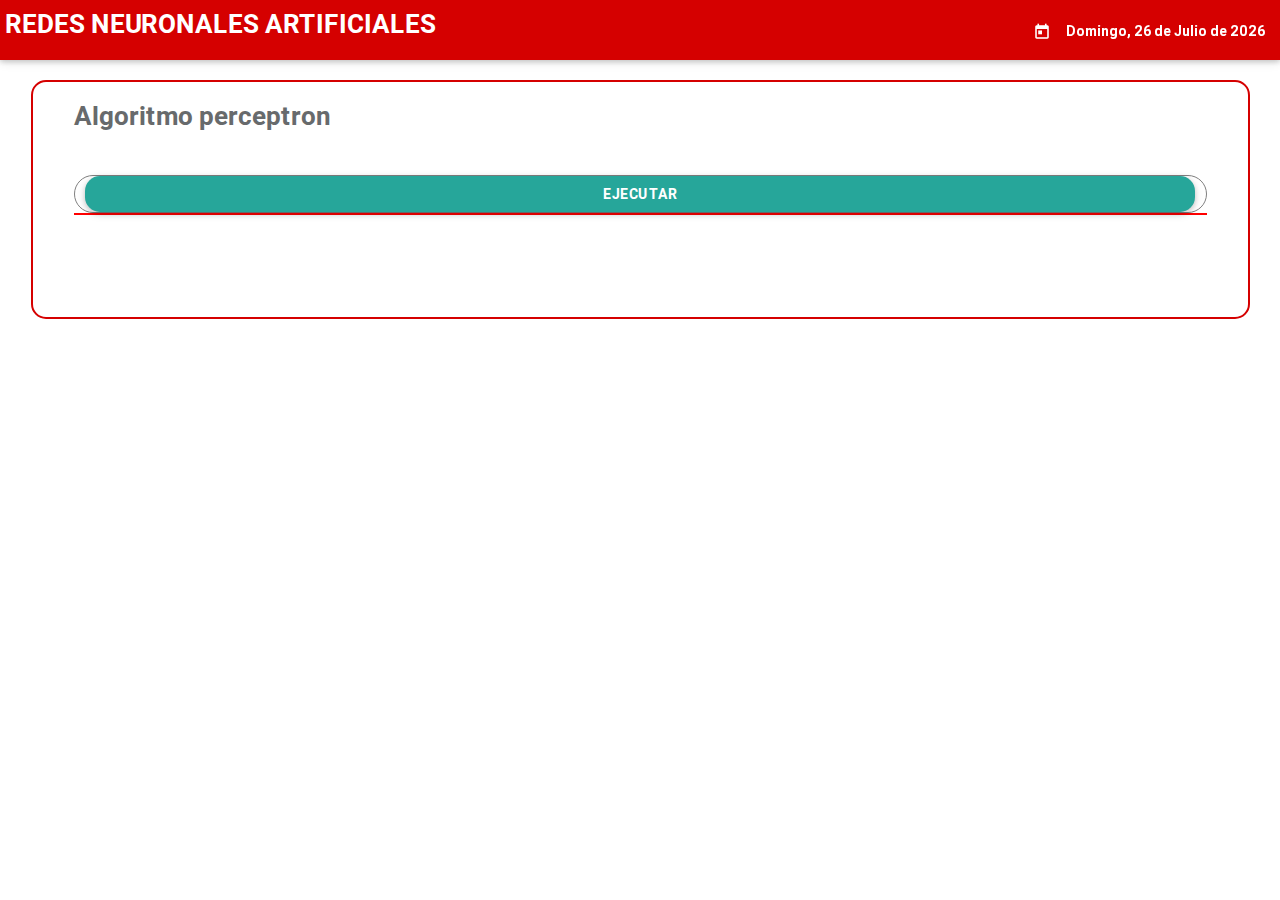
<file: index.html>
<!DOCTYPE html>
<html ng-app="agi" class="white">
<head>
    <meta charset="utf-8">
    <meta name="viewport" content="width=device-width, initial-scale=1.0">
    <title>Redes neuronales artificiales</title>

    <link href="assets/css/materialize.css" rel="stylesheet"/>
    <link href="assets/css/animate.css" rel="stylesheet">
    <link href="assets/css/style.css" rel="stylesheet"/>
    <link href="https://fonts.googleapis.com/icon?family=Material+Icons" rel="stylesheet">

    <link rel="shortcut icon" href="../favicon.ico" type="image/x-icon">
    <link rel="icon" href="../favicon.ico" type="image/x-icon">
    <style>
        .angular-google-map-container {
            position: absolute;
            margin: 20px 0;
            width: 600px;
            height: 500px;
            float: left;
            border: 1px solid #000;
        }

        .markerlabel {
            font-weight: bold;
            font-size: 13px;
            border: 1px solid #333;
            padding: 2px;
            background: #fff;
            color: #333;
        }
    </style>
</head>
<body>
<div ui-view class="white"></div>

<script src="assets/bower_components/jquery/dist/jquery.js"></script>
<script src="assets/js/materialize.js" type="text/javascript"></script>
<script src="assets/js/angular/angular.js"></script>
<script src="assets/js/angular-ui-router.js" type="text/javascript"></script>
<script src="assets/js/angular/ui-utils.min.js" type="text/javascript"></script>

<script src="app.js" type="text/javascript"></script>
<script src="commons/commons.module.js" type="text/javascript"></script>
<script src="commons/cut.filter.js" type="text/javascript"></script>
<script src="commons/if-empty.filter.js" type="text/javascript"></script>
<script src="commons/ng-enter.directive.js" type="text/javascript"></script>
<script src="commons/date-es.filter.js" type="text/javascript"></script>
<script src="layout/app-menu.service.js" type="text/javascript"></script>
<script src="assets/bower_components/vis/dist/vis.js"></script>
<script src="assets/js/dijkstras.js"></script>
<script src="assets/plugins/jscharts.js"></script>


<script src="layout/index.controller.js" type="text/javascript"></script>
<script src="layout/menu.controller.js" type="text/javascript"></script>

<!--MODULO NODOS-->
<script src="nodos/nodos.module.js" type="text/javascript"></script>
<!--nuevo nodos-->
<script src="nodos/nuevo/nuevo.module.js" type="text/javascript"></script>
<script src="nodos/nuevo/nuevo.service.js" type="text/javascript"></script>
<script src="nodos/nuevo/nuevo.controller.js" type="text/javascript"></script>
<script src="nodos/nuevo/prueba.controller.js" type="text/javascript"></script>
</body>
</html>
</file>
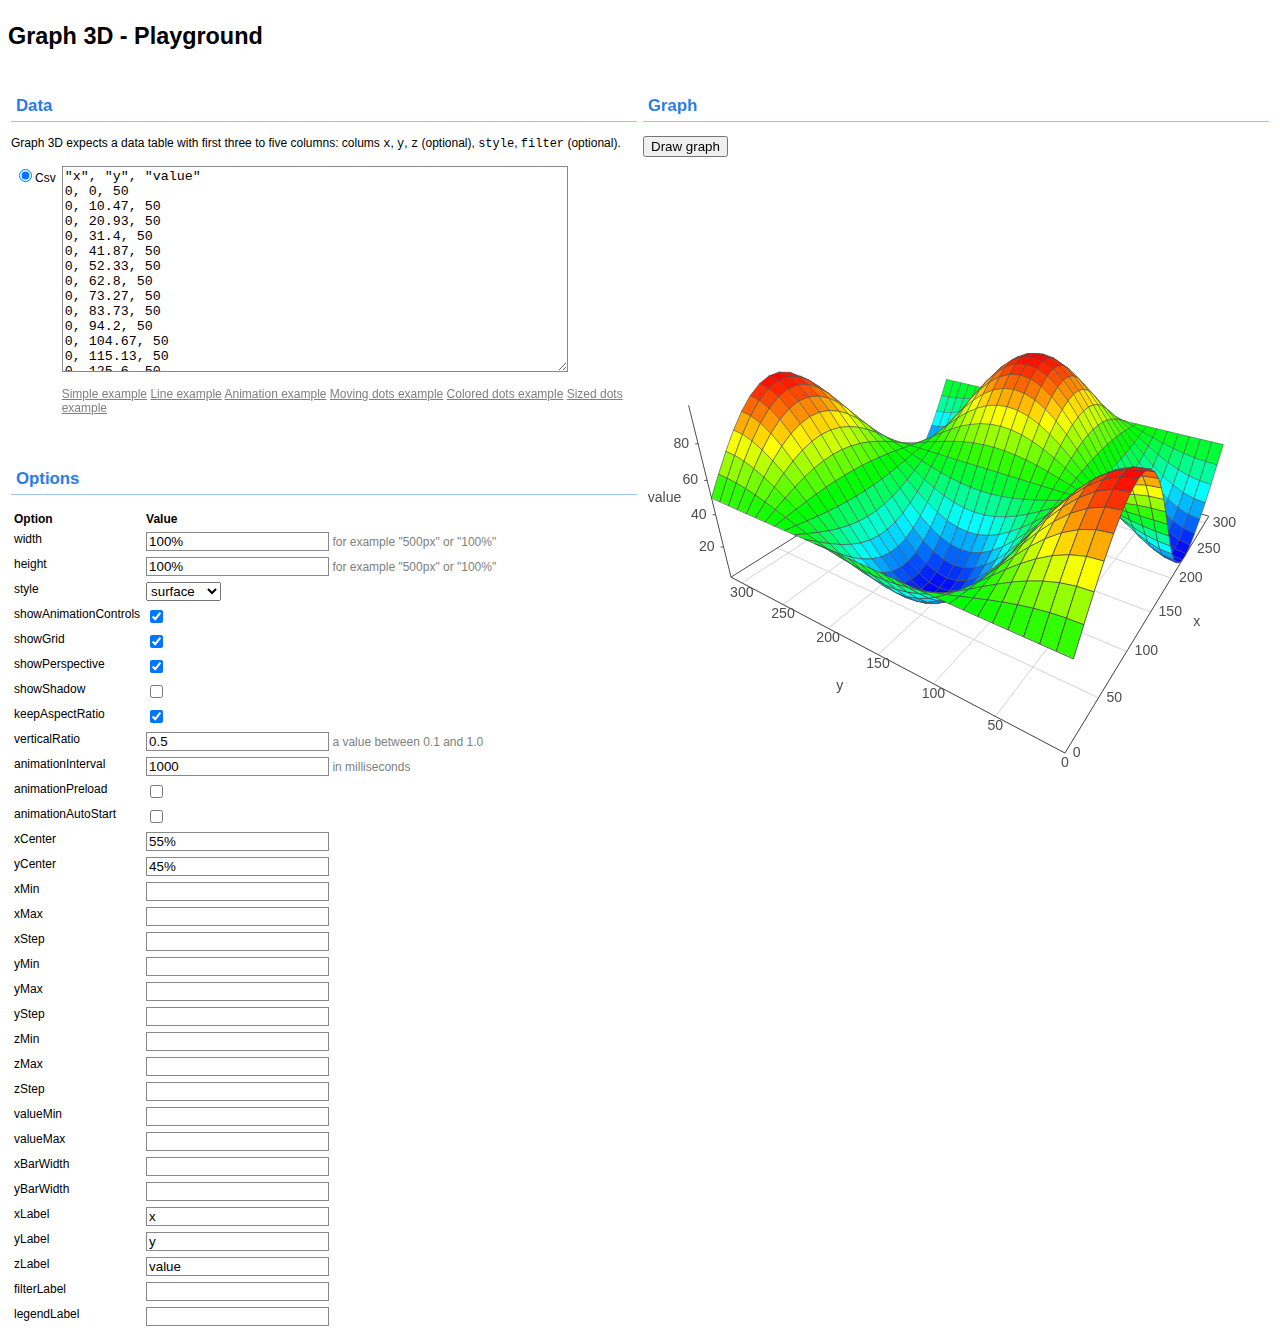
<file: assets/bower_components/vis/examples/graph3d/playground/index.html>
<!doctype html>
<html>

<head>
    <title>Graph 3D - Playground</title>

    <script type="text/javascript" src="../../../dist/vis.js"></script>

    <script type="text/javascript" src="playground.js"></script>
    <script type="text/javascript" src="csv2array.js"></script>
    <link rel='stylesheet' href='playground.css' type='text/css'>

    <script type="text/javascript">
        // Called when the Visualization API is loaded.
        function drawVisualization() {
            // TODO
        }
    </script>
    <script src="../../googleAnalytics.js"></script>
</head>

<body onload="load();">

<h1>Graph 3D - Playground</h1>

<table style="width:100%;">
<col width="50%">
<col width="50%">

<tr>
    <td>
        <h2>Data</h2>
        <p>
            Graph 3D expects a data table with first three to five columns:
            colums <code>x</code>, <code>y</code>, <code>z</code> (optional),
            <code>style</code>, <code>filter</code> (optional).
        </p>

        <table>
            <tr>
                <td style="white-space: nowrap">
                    <input type="radio" name="datatype" id="datatypeCsv" onclick="selectDataType();" checked value="csv">Csv
                </td>
                <td>
                    <div id="csv">
                        <textarea id="csvTextarea"></textarea>
                        <p>
                            <a href="javascript: loadCsvExample();" title="Load an example">Simple example</a>
                            <a href="javascript: loadCsvLineExample();" title="Load an example">Line example</a>
                            <a href="javascript: loadCsvAnimationExample();" title="Load an example">Animation example</a>
                            <a href="javascript: loadCsvMovingDotsExample();" title="Load an example">Moving dots example</a>
                            <a href="javascript: loadCsvColoredDotsExample();" title="Load an example">Colored dots example</a>
                            <a href="javascript: loadCsvSizedDotsExample();" title="Load an example">Sized dots example</a>
                        </p>
                    </div>
                </td>
            </tr>
          <!-- TODO: add JSON examples -->
        </table>

        <br>
    </td>
    <td rowspan=2>
        <h2>Graph</h2>
        <p>
            <input type="button" value="Draw graph" onclick="draw();" id="draw">
        </p>

        <div id="graph"></div>
    </td>
</tr>
<tr>
    <td>
        <h2>Options</h2>

        <table>
            <tr>
                <th>Option</th>
                <th>Value</th>
            </tr>

            <tr>
                <td>width</td>
                <td><input type="text" id="width" value="100%" /> <span class="info">for example "500px" or "100%"</span></td>
            </tr>
            <tr>
                <td>height</td>
                <td><input type="text" id="height" value="100%" /> <span class="info">for example "500px" or "100%"</span></td>
            </tr>
            <tr>
                <td>style</td>
                <td>
                    <select id="style">
                        <option value="bar" >bar
                        <option value="bar-color" >bar-color
                        <option value="bar-size" >bar-size
                        <option value="dot" >dot
                        <option value="dot-color" >dot-color
                        <option value="dot-size" >dot-size
                        <option value="dot-line" >dot-line
                        <option value="line" >line
                        <option value="grid" >grid
                        <option value="surface" selected>surface
                    </select>
            </tr>

            <tr>
                <td>showAnimationControls</td>
                <td><input type="checkbox" id="showAnimationControls" checked /></td>
            </tr>
            <tr>
                <td>showGrid</td>
                <td><input type="checkbox" id="showGrid" checked /></td>
            </tr>
            <tr>
                <td>showPerspective</td>
                <td><input type="checkbox" id="showPerspective" checked /></td>
            </tr>
            <tr>
                <td>showShadow</td>
                <td><input type="checkbox" id="showShadow" /></td>
            </tr>

            <tr>
                <td>keepAspectRatio</td>
                <td><input type="checkbox" id="keepAspectRatio" checked /></td>
            </tr>
            <tr>
                <td>verticalRatio</td>
                <td><input type="text" id="verticalRatio" value="0.5" /> <span class="info">a value between 0.1 and 1.0</span></td>
            </tr>

            <tr>
                <td>animationInterval</td>
                <td><input type="text" id="animationInterval" value="1000" /> <span class="info">in milliseconds</span></td>
            </tr>
            <tr>
                <td>animationPreload</td>
                <td><input type="checkbox" id="animationPreload" /></td>
            </tr>
            <tr>
                <td>animationAutoStart</td>
                <td><input type="checkbox" id="animationAutoStart" /></td>
            </tr>

            <tr><td>xCenter</td><td><input type="text" id="xCenter" value="55%" /></td></tr>
            <tr><td>yCenter</td><td><input type="text" id="yCenter" value="45%" /></td></tr>

            <tr><td>xMin</td><td><input type="text" id="xMin" /></td></tr>
            <tr><td>xMax</td><td><input type="text" id="xMax" /></td></tr>
            <tr><td>xStep</td><td><input type="text" id="xStep" /></td></tr>

            <tr><td>yMin</td><td><input type="text" id="yMin" /></td></tr>
            <tr><td>yMax</td><td><input type="text" id="yMax" /></td></tr>
            <tr><td>yStep</td><td><input type="text" id="yStep" /></td></tr>

            <tr><td>zMin</td><td><input type="text" id="zMin" /></td></tr>
            <tr><td>zMax</td><td><input type="text" id="zMax" /></td></tr>
            <tr><td>zStep</td><td><input type="text" id="zStep" /></td></tr>

            <tr><td>valueMin</td><td><input type="text" id="valueMin" /></td></tr>
            <tr><td>valueMax</td><td><input type="text" id="valueMax" /></td></tr>

            <tr><td>xBarWidth</td><td><input type="text" id="xBarWidth" /></td></tr>
            <tr><td>yBarWidth</td><td><input type="text" id="yBarWidth" /></td></tr>

            <tr><td>xLabel</td><td><input type="text" id="xLabel" value="x"/></td></tr>
            <tr><td>yLabel</td><td><input type="text" id="yLabel" value="y"/></td></tr>
            <tr><td>zLabel</td><td><input type="text" id="zLabel" value="z"/></td></tr>
            <tr><td>filterLabel</td><td><input type="text" id="filterLabel" value="time"/></td></tr>
            <tr><td>legendLabel</td><td><input type="text" id="legendLabel" value="value"/></td></tr>

        </table>

    </td>
</tr>
</table>

</body>
</file>
<file: assets/css/style.css>
/*
To change this license header, choose License Headers in Project Properties.
To change this template file, choose Tools | Templates
and open the template in the editor.
*/
/* 
    Created on : 19-oct-2015, 10:14:25
    Author     : AndyBolaño
*/
body,html{
    background-color: #F3F3F4;
    font-size: 14px;
    color: black;
    font-weight:bold;
}
nav ul li:hover{
    background-color: #ff3535; 
}
.menu{
    height: 100%; width: 220px;margin-top: 60px;box-shadow: 0 2px 5px 0 rgba(0, 0, 0, 0.16), 0 2px 10px 0 rgba(0, 0, 0, 0.12);
}
 .user{width:100%;height:170px;}
 
.side-nav li {
    color:#676a6c;
    float: none;
    padding: 0 15px; 
  }
    .side-nav li:hover, .side-nav li.active {
      background-color: #F3F3F4;
     font-weight: 900;
     color:#676a6c;
    }  
 .side-nav .collapsible-body li.active, .side-nav.fixed .collapsible-body li.active {
  background-color: #ee6e73;
  font-weight: 900;
}
.side-nav.fixed i{
 font-size: 20px;
 margin-top: 12px;
}
.user{
 background:  url("../images/header.jpg") no-repeat;
}

.contenedor{
    padding: 20px;
}

.z-depth-1{
  box-shadow: 0 2px 2px 0 rgba(0, 0, 0, 0.14), 0 3px 1px -2px rgba(0, 0, 0, 0.2), 0 1px 5px 0 rgba(0, 0, 0, 0.12);
}

h2{
    font-size: 26px;
    color:#676a6c;
    font-weight: 300;
    padding: 0;
    margin: 0;
    margin-bottom:10px; 
}
h5{
    font-size: 14px;
     margin-bottom:10px; 
    padding: 0;
    text-overflow: ellipsis;
     color:#676a6c;
}
table thead th{
    color:#676a6c;
    padding-bottom:3px;
}
table tbody tr td{
    padding:3px;
}

.browser-default{
    border: transparent;
    font-size: 14px;
    height:32px;
    border-radius: 25px;
}

hr{
    color: #D50000;
}



input[type="date"] {
padding: 1px;
margin: 0;
height:26px;
border:1px solid #c3c3c3;
font-size: 14px;
height:30px;
padding-left: 10px;
}
 input[type="text"], input[type="password"], input[type="email"], input[type="number"], textarea   {
            /*padding: 1px;*/
            margin: 0;
            height:35px;
            /*border:1px solid #c3c3c3;*/
            /*padding-left: 10px;*/
            /*top:-10px;*/
            }

label {
  font-size:12px;
  color: #9e9e9e; 
  padding-bottom:3px;
  padding-left: 3px;
}
.profile{
    width:32px;
    height: 32px;
    border-radius: 50%;
    padding: 0;
    margin: 0;
}

.profile-big{
    width:100px;
    height: 100px;
    border-radius: 50%;
    padding: 0;
    margin: 0;
}

.alert{
    font-weight: 900;
    color:#f44336;
}

.warning{
    font-weight: 900;
    color:#ff6d00;
}
.success{
      font-weight: 900;
    color:#558b2f;
}

.retraso{
    font-weight: 900;
    color:#f44336;
    display: inline;
}

.modal {
    border-radius: 25px;
}

::-webkit-scrollbar{
    width: 10px;
    background: white;
}
::-webkit-scrollbar-button{
    width:8px;
    height: 5px;
}
::-webkit-scrollbar-track{
    background: white;
    /*border:thin solid #1a1f25;*/
    -webkit-box-shadow: inset 0 0 6px white;
    -webkit-border-radius: 10px;
    border-radius: 10px;
}
::-webkit-scrollbar-thumb{
    background: -webkit-linear-gradient(top, #D50000 , #D50000 );
    -webkit-box-shadow:   inset 0 1px 0 white,
    inset 1px 0 0 #D50000,
    inset 0 1px 2px #D50000 ;

    border:thin solid transparent;
    border-radius: 10px;
    -webkit-border-radius: 10px;
}
::-webkit-scrollbar-thumb:hover{
    background: -webkit-linear-gradient(top, #D50000 , #D50000 );
}
/* Pseudo-clase */
::-webkit-scrollbar-thumb:window-inactive {
    background: white;
}

.input-field, i{
    padding-left: 2px;
    padding-top: 1px;
}
</file>
<file: assets/bower_components/vis/examples/graph3d/playground/playground.css>
body
{
  font: 13px "Lucida Grande", Tahoma, Arial, Helvetica, sans-serif;
}

h1
{
  font-size: 180%;
  font-weight: bold;

  margin: 1em 0 1em 0;
}

h2
{
  font-size: 140%;
  padding: 5px;
  border-bottom: 1px solid #a0c0f0;
  color: #2B7CE9;
}

h3
{
  font-size: 100%;
}

hr
{
  border: none 0;
  border-top: 1px solid #a0c0f0;
  height: 1px;
}

pre.code
{
  display: block;
  padding: 8px;
  border: 1px dashed #ccc;
}

table
{
  border-collapse: collapse;
}

th, td
{
  font: 12px "Lucida Grande", Tahoma, Arial, Helvetica, sans-serif;
  text-align: left;
  vertical-align: top;
  /*border: 1px solid #888;*/
  padding: 3px;
}

th
{
  font-weight: bold;
}


textarea {
  width: 500px;
  height: 200px;
  border: 1px solid #888;
}

input[type=text] {
  border: 1px solid #888;
}

#datasourceText, #googlespreadsheetText {
  width: 500px;

}

.info {
  color: gray;
}

a {
  color: gray;
}
a:hover {
  color: red;
}


#graph {
  width: 100%;
  height: 600px;
}
</file>
